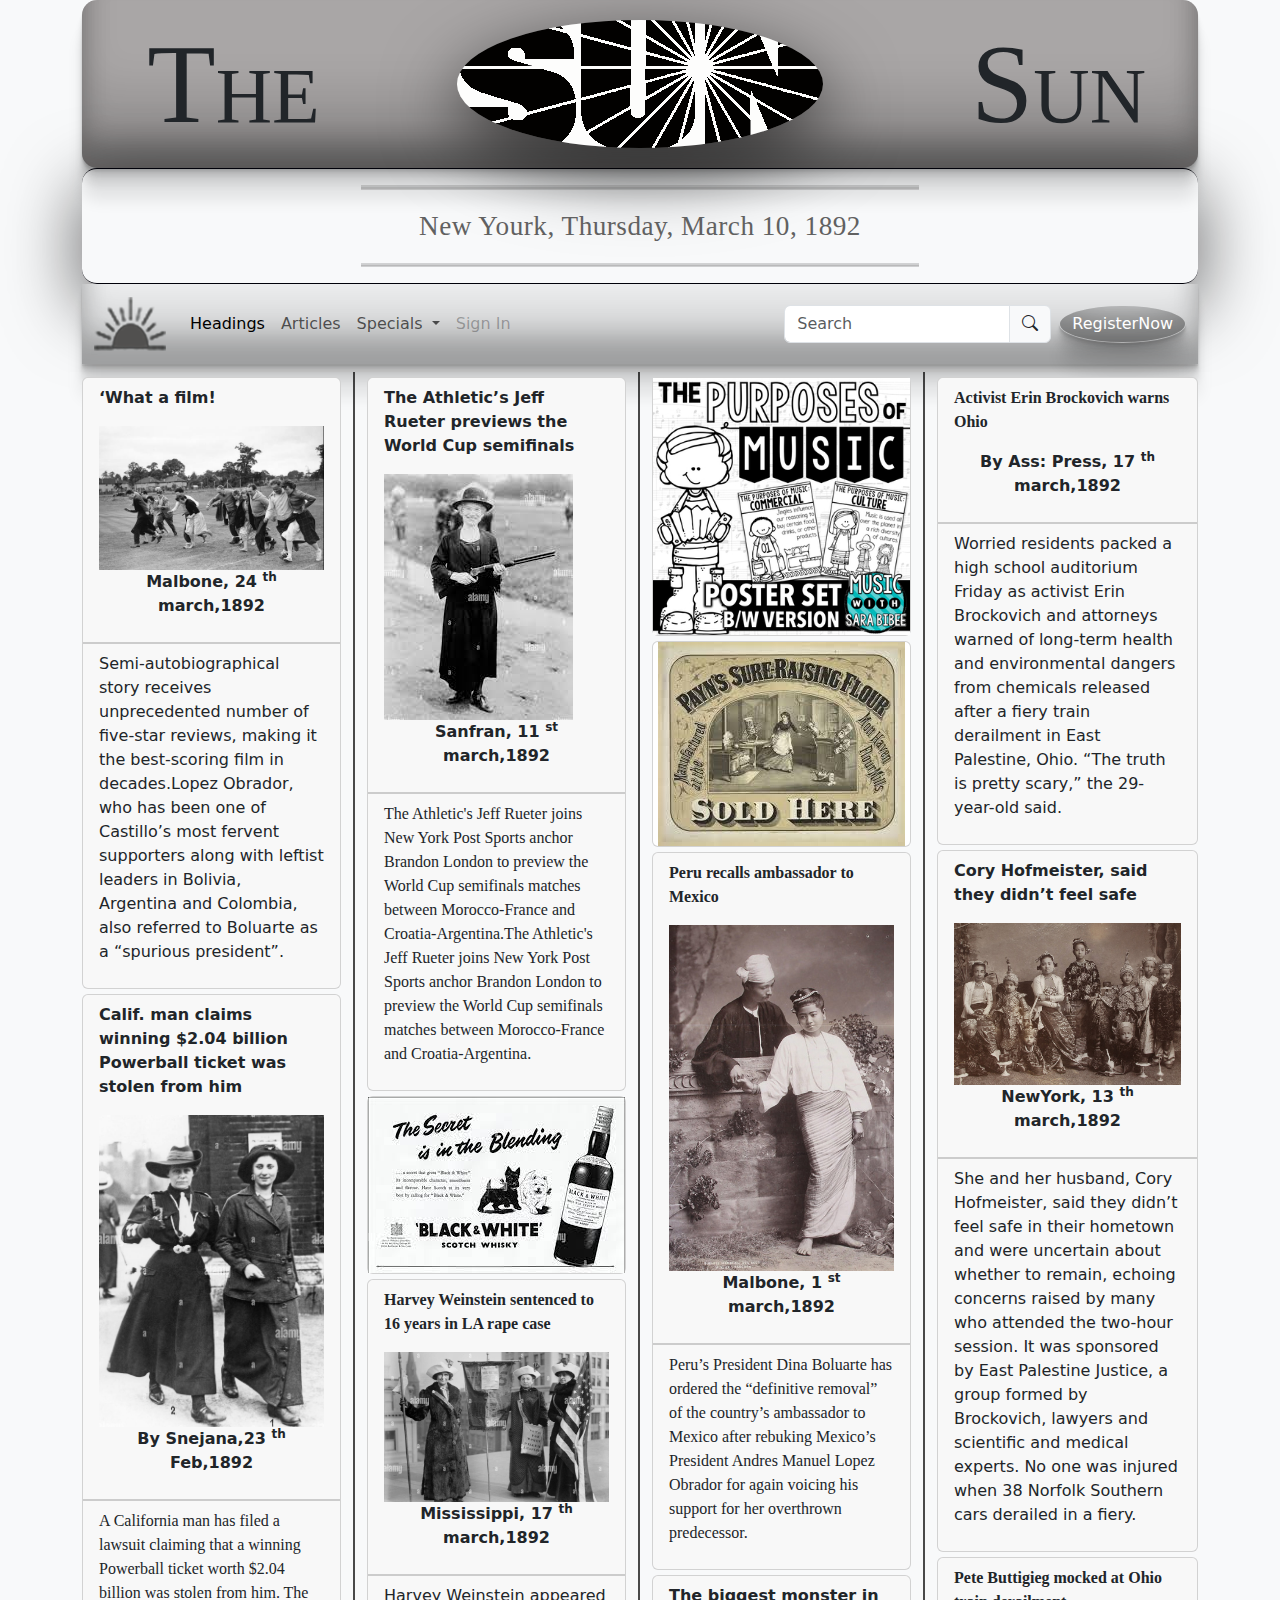
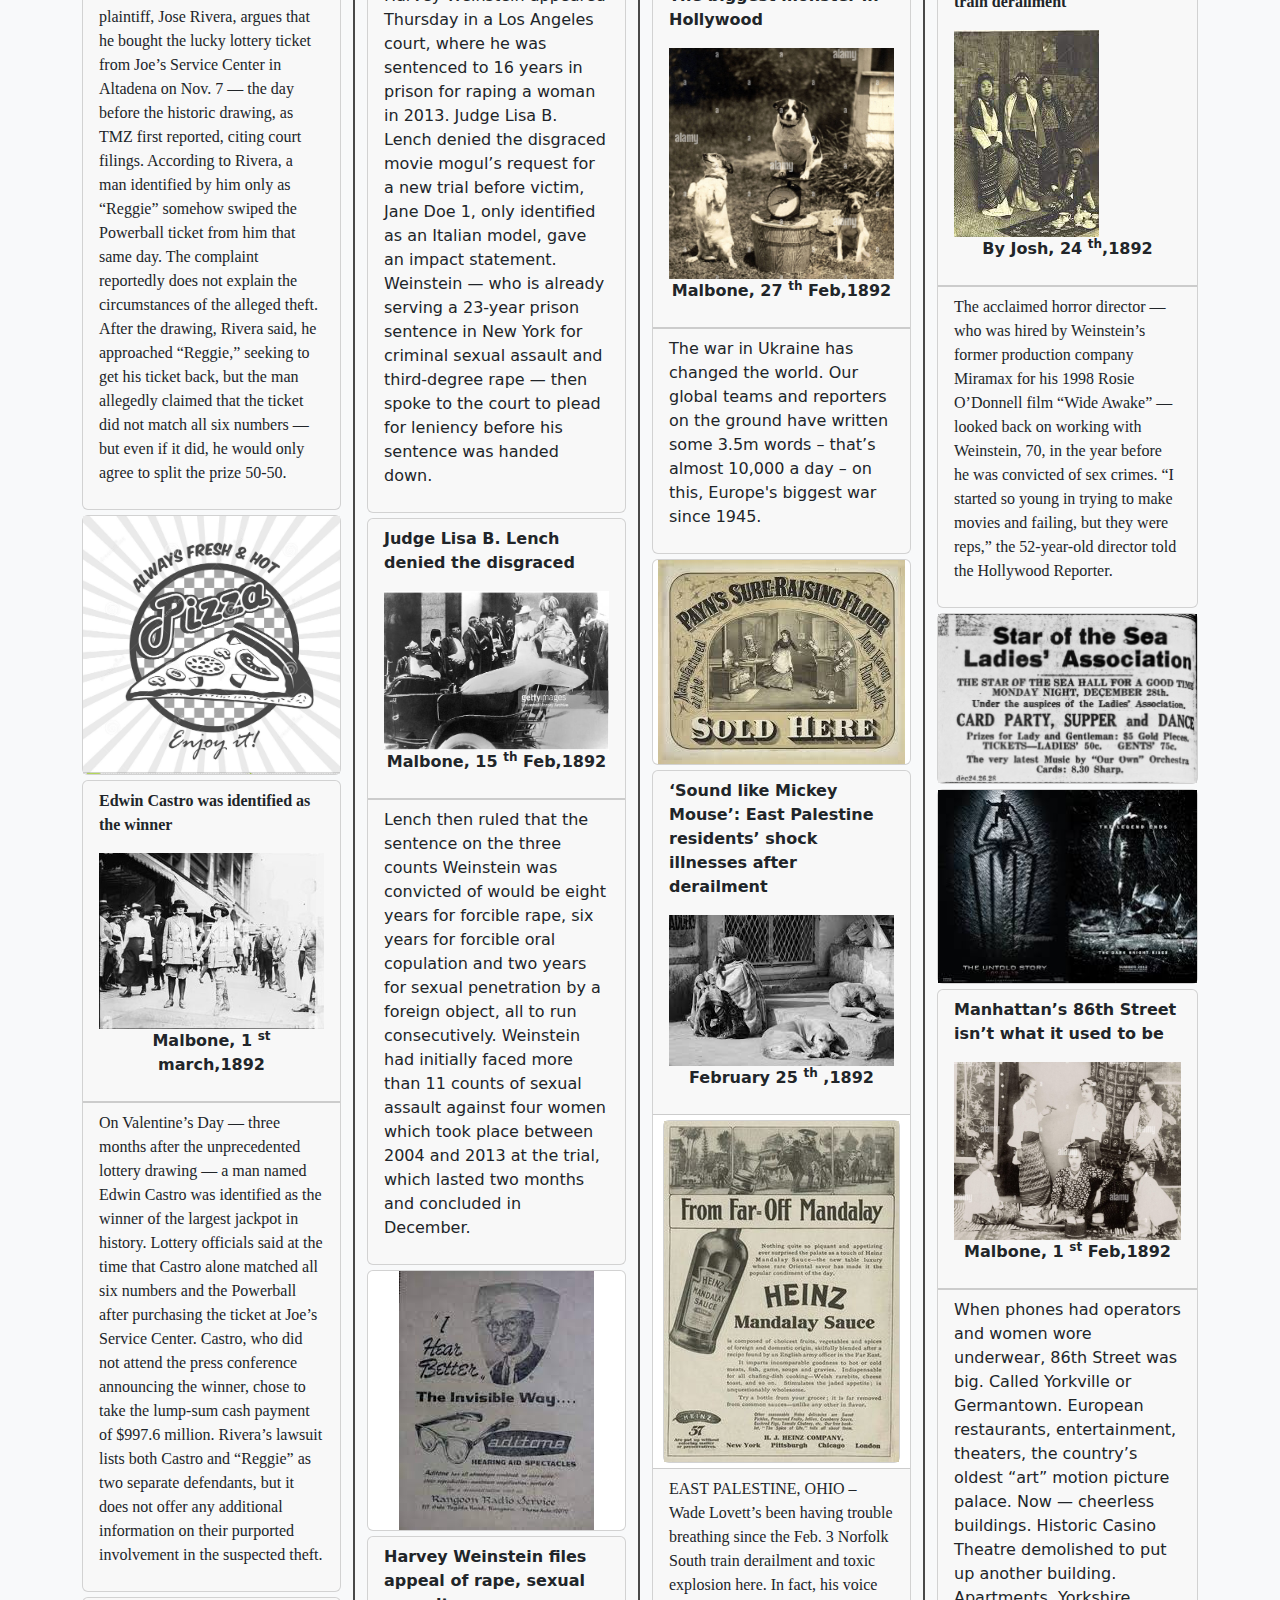
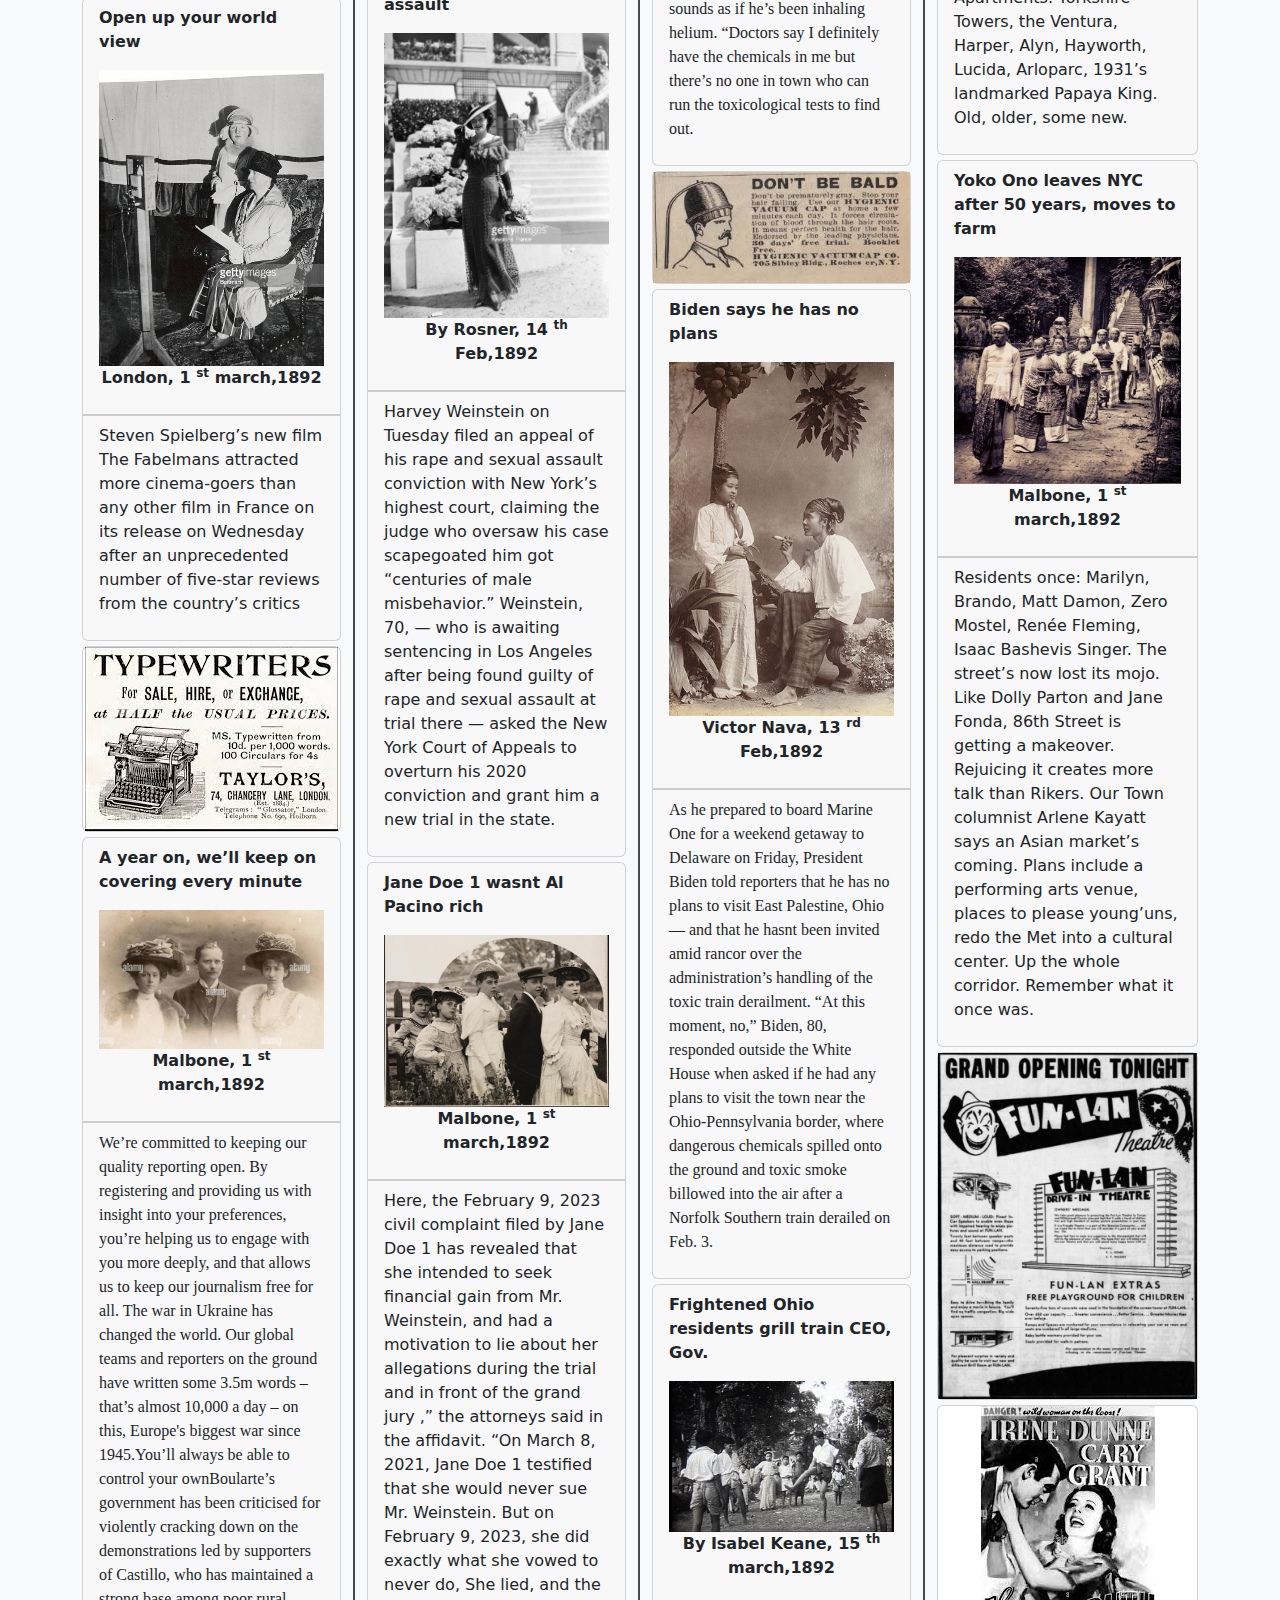
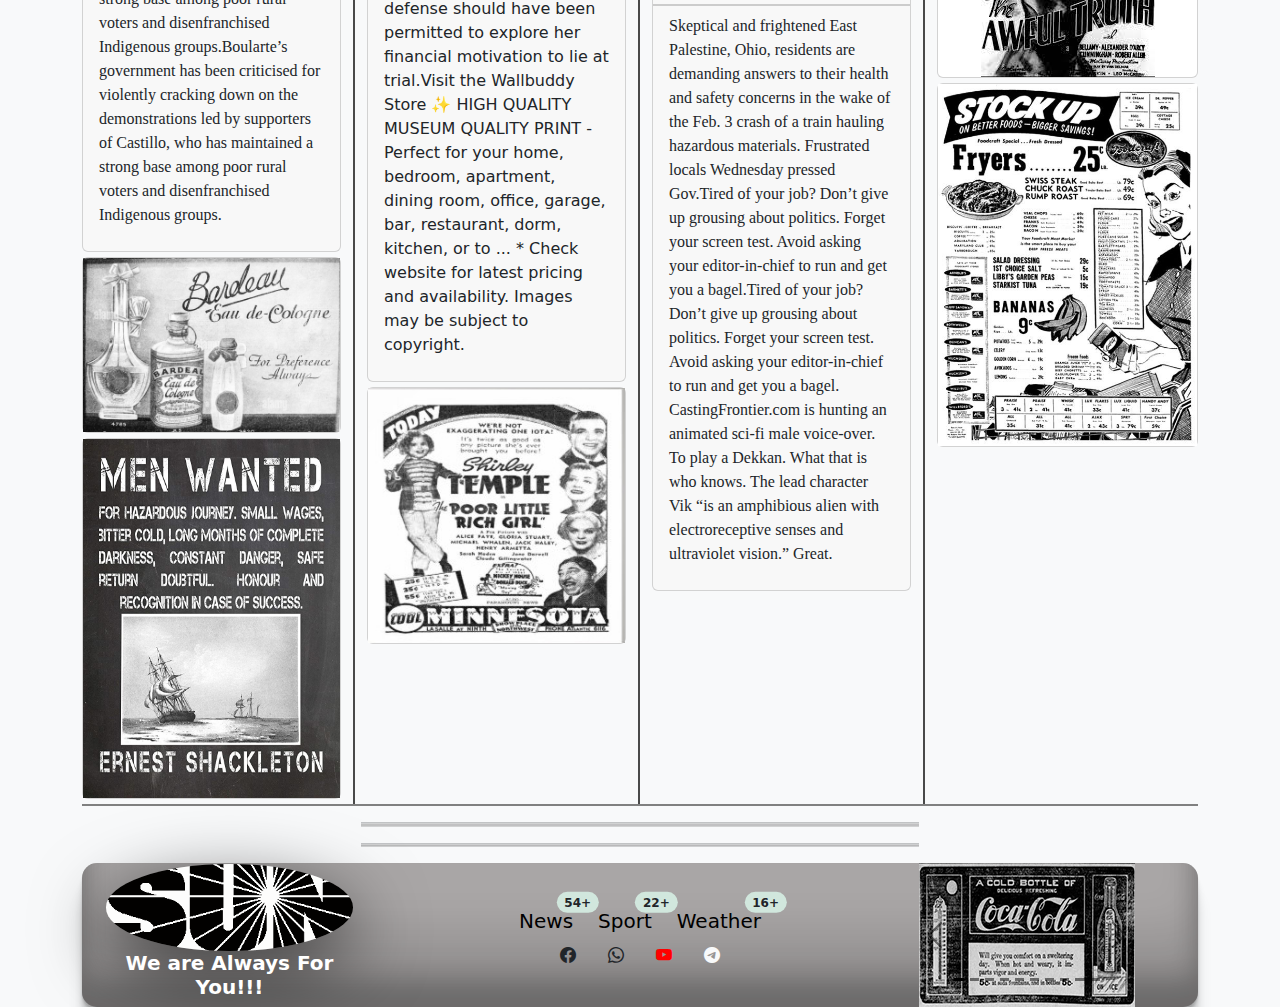
<file: index.html>
<!DOCTYPE html>
<html lang="en">

<head>
    <meta charset="UTF-8">
    <meta http-equiv="X-UA-Compatible" content="IE=edge">
    <meta name="viewport" content="width=device-width, initial-scale=1.0">
    <title>The Sun</title>
    <link rel="stylesheet" href="https://cdn.jsdelivr.net/npm/bootstrap@5.3.0-alpha1/dist/css/bootstrap.min.css">
    <script src="https://cdn.jsdelivr.net/npm/bootstrap@5.3.0-alpha1/dist/js/bootstrap.bundle.min.js"></script>
    <link rel="stylesheet" href="https://cdn.jsdelivr.net/npm/bootstrap-icons@1.10.3/font/bootstrap-icons.css">
    <link rel="stylesheet" href="https://cdnjs.cloudflare.com/ajax/libs/font-awesome/6.3.0/css/all.min.css">
    <link rel="stylesheet" href="style.css">

</head>

<body class="bg-light">
    <div class="container bg-light">
        <header class="text-center d-flex align-items-center justify-content-center">
            <span class="w-25 logo-text ps-4">The</span>
            <div class="w-50 px-2">
                <img src="img/logobgwhite.png" alt="" class="logo img-fluid">
            </div>
            <span class="w-25 logo-text">Sun</span>
        </header>
        <div class="date text-center">

            <hr>
            <span class="py-0"> New Yourk, Thursday, March 10, 1892</span>
            <hr>
        </div>
        <nav class="navbar navbar-expand-lg bg-body-tertiary">
            <div class="container-fluid">
                <a class="navbar-brand" href="#"><img src="img/sun.png" alt=""></a>
                <button class="navbar-toggler" type="button" data-bs-toggle="collapse" data-bs-target="#navbarSupportedContent" aria-controls="navbarSupportedContent" aria-expanded="false" aria-label="Toggle navigation">
                <span class="navbar-toggler-icon text-dark"></span>
              </button>
                <div class="collapse navbar-collapse" id="navbarSupportedContent">
                    <ul class="navbar-nav me-auto mb-2 mb-lg-0">
                        <li class="nav-item">
                            <a class="nav-link active" aria-current="page" href="#">Headings</a>
                        </li>
                        <li class="nav-item">
                            <a class="nav-link" href="#">Articles</a>
                        </li>
                        <li class="nav-item dropdown">
                            <a class="nav-link dropdown-toggle" href="#" role="button" data-bs-toggle="dropdown" aria-expanded="false">
                      Specials
                    </a>
                            <ul class="dropdown-menu">
                                <li><a class="dropdown-item" href="#">Anversities(1851-1860)</a></li>
                                <li><a class="dropdown-item" href="#">Anversities(1861-1870)</a></li>
                                <li><a class="dropdown-item" href="#">Anversities(1871-1880)</a></li>
                                <li><a class="dropdown-item" href="#">Anversities(1881-1890)</a></li>

                                <li>
                                    <hr class="dropdown-divider">
                                </li>
                                <li><a class="dropdown-item" href="#">WarSpecials</a></li>
                            </ul>
                        </li>
                        <li class="nav-item">
                            <a class="nav-link disabled">Sign In</a>
                        </li>
                    </ul>
                    <form class="d-flex" role="search">
                        <div class="input-group me-2">
                            <input class="form-control" type="search" placeholder="Search" aria-label="Search">
                            <label for="" class="input-group-text"><i class="bi bi-search mx-0"></i></label>
                        </div>

                        <button class="btn btn-register" type="submit">RegisterNow</button>
                    </form>
                </div>
            </div>
        </nav>
        <div class="main my-2">
            <div class="row bg-light">
                <div class="col-xl-3 col-lg-4 col-md-6 col-12 column">
                    <div class="card">
                        <div class="card-header">
                            <p>‘What a film!</p>
                            <img src="img/card1.jpg" alt="" class="img-fluid">
                            <p class="text-center fs-6">Malbone, 24
                                <sup>th</sup> march,1892</p>
                        </div>
                        <div class="card-footer">
                            <p>Semi-autobiographical story receives unprecedented number of five-star reviews, making it the best-scoring film in decades.Lopez Obrador, who has been one of Castillo’s most fervent supporters along with leftist leaders in
                                Bolivia, Argentina and Colombia, also referred to Boluarte as a “spurious president”.</p>
                        </div>

                    </div>
                    <div class="card">
                        <div class="card-header">
                            <p>Calif. man claims winning $2.04 billion Powerball ticket was stolen from him </p>
                            <img src="img/card2.jpg" alt="" class="img-fluid">
                            <p class="text-center fs-6">By Snejana,23
                                <sup>th</sup> Feb,1892</p>
                        </div>
                        <div class="card-footer">
                            <p class="font3">A California man has filed a lawsuit claiming that a winning Powerball ticket worth $2.04 billion was stolen from him. The plaintiff, Jose Rivera, argues that he bought the lucky lottery ticket from Joe’s Service Center in
                                Altadena on Nov. 7 — the day before the historic drawing, as TMZ first reported, citing court filings. According to Rivera, a man identified by him only as “Reggie” somehow swiped the Powerball ticket from him that same
                                day. The complaint reportedly does not explain the circumstances of the alleged theft. After the drawing, Rivera said, he approached “Reggie,” seeking to get his ticket back, but the man allegedly claimed that the ticket
                                did not match all six numbers — but even if it did, he would only agree to split the prize 50-50.
                            </p>
                        </div>

                    </div>
                    <div class="card">
                        <img src="img/adv1.jpg" alt="" class="img-fluid">
                    </div>
                    <div class="card">
                        <div class="card-header">
                            <p class="font6"> Edwin Castro was identified as the winner</p>
                            <img src="img/card3.jpg" alt="" class="img-fluid">
                            <p class="text-center fs-6">Malbone, 1
                                <sup>st</sup> march,1892</p>
                        </div>
                        <div class="card-footer">
                            <p class="font12">On Valentine’s Day — three months after the unprecedented lottery drawing — a man named Edwin Castro was identified as the winner of the largest jackpot in history. Lottery officials said at the time that Castro alone matched
                                all six numbers and the Powerball after purchasing the ticket at Joe’s Service Center. Castro, who did not attend the press conference announcing the winner, chose to take the lump-sum cash payment of $997.6 million. Rivera’s
                                lawsuit lists both Castro and “Reggie” as two separate defendants, but it does not offer any additional information on their purported involvement in the suspected theft.
                            </p>
                        </div>

                    </div>
                    <div class="card">
                        <div class="card-header">
                            <p>Open up your world view</p>
                            <img src="img/card4.jpg" alt="" class="img-fluid">
                            <p class="text-center fs-6">London, 1
                                <sup>st</sup> march,1892</p>
                        </div>
                        <div class="card-footer">
                            <p>Steven Spielberg’s new film The Fabelmans attracted more cinema-goers than any other film in France on its release on Wednesday after an unprecedented number of five-star reviews from the country’s critics</p>
                        </div>

                    </div>
                    <div class="card">
                        <img src="img/adv6.jpg" alt="" class="img-fluid">
                    </div>
                    <div class="card">
                        <div class="card-header">
                            <p>A year on, we’ll keep on covering every minute </p>
                            <img src="img/card5.jpg" alt="" class="img-fluid">
                            <p class="text-center fs-6">Malbone, 1
                                <sup>st</sup> march,1892</p>
                        </div>
                        <div class="card-footer">
                            <p class="font4">We’re committed to keeping our quality reporting open. By registering and providing us with insight into your preferences, you’re helping us to engage with you more deeply, and that allows us to keep our journalism free for
                                all. The war in Ukraine has changed the world. Our global teams and reporters on the ground have written some 3.5m words – that’s almost 10,000 a day – on this, Europe's biggest war since 1945.You’ll always be able to control
                                your ownBoularte’s government has been criticised for violently cracking down on the demonstrations led by supporters of Castillo, who has maintained a strong base among poor rural voters and disenfranchised Indigenous
                                groups.Boularte’s government has been criticised for violently cracking down on the demonstrations led by supporters of Castillo, who has maintained a strong base among poor rural voters and disenfranchised Indigenous groups.</p>
                        </div>

                    </div>
                    <div class="card">
                        <img src="img/lastadv.jpg" alt="" class="img-fluid">
                    </div>
                    <div class="card">
                        <img src="img/adv11.jpg" alt="" class="img-fluid">
                    </div>

                </div>
                <div class="col-xl-3 col-lg-4 col-md-6 col-12 column">
                    <div class="card">
                        <div class="card-header">
                            <p>The Athletic&#8217;s Jeff Rueter previews the World Cup semifinals</p>
                            <img src="img/card6.jpg" alt="" class="img-fluid">
                            <p class="text-center fs-6">Sanfran, 11
                                <sup>st</sup> march,1892</p>
                        </div>
                        <div class="card-footer">
                            <p class="font3">The Athletic's Jeff Rueter joins New York Post Sports anchor Brandon London to preview the World Cup semifinals matches between Morocco-France and Croatia-Argentina.The Athletic's Jeff Rueter joins New York Post Sports anchor
                                Brandon London to preview the World Cup semifinals matches between Morocco-France and Croatia-Argentina.
                            </p>
                        </div>

                    </div>
                    <div class="card">
                        <img src="img/adv2.jpg" alt="" class="img-fluid">
                    </div>
                    <div class="card">
                        <div class="card-header">
                            <p class="font6">Harvey Weinstein sentenced to 16 years in LA rape case</p>
                            <img src="img/card7.jpg" alt="" class="img-fluid">
                            <p class="text-center fs-6">Mississippi, 17
                                <sup>th</sup> march,1892</p>
                        </div>
                        <div class="card-footer">
                            <p>Harvey Weinstein appeared Thursday in a Los Angeles court, where he was sentenced to 16 years in prison for raping a woman in 2013. Judge Lisa B. Lench denied the disgraced movie mogul’s request for a new trial before victim,
                                Jane Doe 1, only identified as an Italian model, gave an impact statement. Weinstein — who is already serving a 23-year prison sentence in New York for criminal sexual assault and third-degree rape — then spoke to the court
                                to plead for leniency before his sentence was handed down.
                            </p>
                        </div>

                    </div>
                    <div class="card">
                        <div class="card-header">
                            <p>Judge Lisa B. Lench denied the disgraced</p>
                            <img src="img/card8.jpg" alt="" class="img-fluid">
                            <p class="text-center fs-6">Malbone, 15
                                <sup>th</sup> Feb,1892</p>
                        </div>
                        <div class="card-footer">
                            <p>Lench then ruled that the sentence on the three counts Weinstein was convicted of would be eight years for forcible rape, six years for forcible oral copulation and two years for sexual penetration by a foreign object, all
                                to run consecutively. Weinstein had initially faced more than 11 counts of sexual assault against four women which took place between 2004 and 2013 at the trial, which lasted two months and concluded in December.</p>
                        </div>

                    </div>
                    <div class="card">
                        <img src="img/myanadv2.jpg" alt="" class="img-fluid">
                    </div>
                    <div class="card">
                        <div class="card-header">
                            <p>Harvey Weinstein files appeal of rape, sexual assault </p>
                            <img src="img/card9.jpg" alt="" class="img-fluid">
                            <p class="text-center fs-6">By Rosner, 14
                                <sup>th</sup> Feb,1892</p>
                        </div>
                        <div class="card-footer">
                            <p>Harvey Weinstein on Tuesday filed an appeal of his rape and sexual assault conviction with New York’s highest court, claiming the judge who oversaw his case scapegoated him got “centuries of male misbehavior.” Weinstein, 70,
                                — who is awaiting sentencing in Los Angeles after being found guilty of rape and sexual assault at trial there — asked the New York Court of Appeals to overturn his 2020 conviction and grant him a new trial in the state.
                            </p>
                        </div>

                    </div>
                    <div class="card">
                        <div class="card-header">
                            <p>Jane Doe 1 wasnt Al Pacino rich</p>
                            <img src="img/card10.jpg" alt="" class="img-fluid">
                            <p class="text-center fs-6">Malbone, 1
                                <sup>st</sup> march,1892</p>
                        </div>
                        <div class="card-footer">
                            <p>Here, the February 9, 2023 civil complaint filed by Jane Doe 1 has revealed that she intended to seek financial gain from Mr. Weinstein, and had a motivation to lie about her allegations during the trial and in front of the
                                grand jury ,” the attorneys said in the affidavit. “On March 8, 2021, Jane Doe 1 testified that she would never sue Mr. Weinstein. But on February 9, 2023, she did exactly what she vowed to never do, She lied, and the defense
                                should have been permitted to explore her financial motivation to lie at trial.Visit the Wallbuddy Store ✨ HIGH QUALITY MUSEUM QUALITY PRINT - Perfect for your home, bedroom, apartment, dining room, office, garage, bar,
                                restaurant, dorm, kitchen, or to ... * Check website for latest pricing and availability. Images may be subject to copyright.

                            </p>
                        </div>

                    </div>
                    <div class="card">
                        <img src="img/adv3].jpg" alt="" class="img-fluid">
                    </div>

                </div>
                <div class="col-xl-3 col-lg-4 col-md-6 col-12 column">
                    <div class="card">
                        <img src="img/adv4.jpg" alt="" class="img-fluid">
                    </div>
                    <div class="card">
                        <img src="img/adv8.jpg" alt="" class="img-fluid">
                    </div>
                    <div class="card">
                        <div class="card-header">
                            <p class="font5">Peru recalls ambassador to Mexico </p>
                            <img src="img/card16.jpg" alt="" class="img-fluid">
                            <p class="text-center fs-6">Malbone, 1
                                <sup>st</sup> march,1892</p>
                        </div>
                        <div class="card-footer">
                            <p class="font1">Peru’s President Dina Boluarte has ordered the “definitive removal” of the country’s ambassador to Mexico after rebuking Mexico’s President Andres Manuel Lopez Obrador for again voicing his support for her overthrown predecessor.</p>
                        </div>

                    </div>
                    <div class="card">
                        <div class="card-header">
                            <p>The biggest monster in Hollywood</p>
                            <img src="img/card12.jpg" alt="" class="img-fluid">
                            <p class="text-center fs-6">Malbone, 27
                                <sup>th</sup> Feb,1892</p>
                        </div>
                        <div class="card-footer">
                            <p>The war in Ukraine has changed the world. Our global teams and reporters on the ground have written some 3.5m words – that’s almost 10,000 a day – on this, Europe's biggest war since 1945.</p>
                        </div>

                    </div>
                    <div class="card">
                        <img src="img/adv8.jpg" alt="" class="img-fluid">
                    </div>
                    <div class="card">
                        <div class="card-header">
                            <p>‘Sound like Mickey Mouse’: East Palestine residents’ shock illnesses after derailment </p>
                            <img src="img/card13.jpg" alt="" class="img-fluid">
                            <p class="text-center fs-6">February 25
                                <sup>th</sup> ,1892</p>
                        </div>
                        <div class="card">
                            <img src="img/myanadv1.jpg" alt="" class="img-fluid">
                        </div>
                        <div class="card-footer">
                            <p class="font11">EAST PALESTINE, OHIO – Wade Lovett’s been having trouble breathing since the Feb. 3 Norfolk South train derailment and toxic explosion here. In fact, his voice sounds as if he’s been inhaling helium. “Doctors say I definitely
                                have the chemicals in me but there’s no one in town who can run the toxicological tests to find out.</p>
                        </div>

                    </div>
                    <div class="card">
                        <img src="img/adv7.jpg" alt="" class="img-fluid">
                    </div>
                    <div class="card">
                        <div class="card-header">
                            <p>Biden says he has no plans</p>
                            <img src="img/card14.jpg" alt="" class="img-fluid">
                            <p class="text-center fs-6"> Victor Nava, 13
                                <sup>rd</sup> Feb,1892</p>
                        </div>
                        <div class="card-footer">
                            <p class="font2">As he prepared to board Marine One for a weekend getaway to Delaware on Friday, President Biden told reporters that he has no plans to visit East Palestine, Ohio — and that he hasnt been invited amid rancor over the administration’s
                                handling of the toxic train derailment. “At this moment, no,” Biden, 80, responded outside the White House when asked if he had any plans to visit the town near the Ohio-Pennsylvania border, where dangerous chemicals spilled
                                onto the ground and toxic smoke billowed into the air after a Norfolk Southern train derailed on Feb. 3.</p>
                        </div>

                    </div>
                    <div class="card">
                        <div class="card-header">
                            <p>Frightened Ohio residents grill train CEO, Gov. </p>
                            <img src="img/card15.jpg" alt="" class="img-fluid">
                            <p class="text-center fs-6"> By Isabel Keane, 15
                                <sup>th</sup> march,1892</p>
                        </div>
                        <div class="card-footer">
                            <p class="font3">Skeptical and frightened East Palestine, Ohio, residents are demanding answers to their health and safety concerns in the wake of the Feb. 3 crash of a train hauling hazardous materials. Frustrated locals Wednesday pressed
                                Gov.Tired of your job? Don’t give up grousing about politics. Forget your screen test. Avoid asking your editor-in-chief to run and get you a bagel.Tired of your job? Don’t give up grousing about politics. Forget your screen
                                test. Avoid asking your editor-in-chief to run and get you a bagel. CastingFrontier.com is hunting an animated sci-fi male voice-over. To play a Dekkan. What that is who knows. The lead character Vik “is an amphibious alien
                                with electroreceptive senses and ultraviolet vision.” Great.
                            </p>
                        </div>

                    </div>

                </div>
                <div class="col-xl-3 col-lg-4 col-md-6 col-12 column">
                    <div class="card">
                        <div class="card-header">
                            <p class="font5">Activist Erin Brockovich warns Ohio </p>
                            <p class="text-center fs-6">By Ass: Press, 17
                                <sup>th</sup> march,1892</p>
                        </div>
                        <div class="card-footer">
                            <p>Worried residents packed a high school auditorium Friday as activist Erin Brockovich and attorneys warned of long-term health and environmental dangers from chemicals released after a fiery train derailment in East Palestine,
                                Ohio. “The truth is pretty scary,” the 29-year-old said.
                            </p>
                        </div>

                    </div>
                    <div class="card">
                        <div class="card-header">
                            <p>Cory Hofmeister, said they didn’t feel safe </p>
                            <img src="img/card17.jpg" alt="" class="img-fluid">
                            <p class="text-center fs-6">NewYork, 13
                                <sup>th</sup> march,1892</p>
                        </div>
                        <div class="card-footer">
                            <p>She and her husband, Cory Hofmeister, said they didn’t feel safe in their hometown and were uncertain about whether to remain, echoing concerns raised by many who attended the two-hour session. It was sponsored by East Palestine
                                Justice, a group formed by Brockovich, lawyers and scientific and medical experts. No one was injured when 38 Norfolk Southern cars derailed in a fiery.
                            </p>
                        </div>

                    </div>
                    <div class="card">
                        <div class="card-header">
                            <p class="font8">Pete Buttigieg mocked at Ohio train derailment </p>
                            <img src="img/card18.jpg" alt="" class="img-fluid">
                            <p class="text-center fs-6">By Josh, 24
                                <sup>th</sup>,1892</p>
                        </div>
                        <div class="card-footer">
                            <p class="font12">The acclaimed horror director — who was hired by Weinstein’s former production company Miramax for his 1998 Rosie O’Donnell film “Wide Awake” — looked back on working with Weinstein, 70, in the year before he was convicted
                                of sex crimes. “I started so young in trying to make movies and failing, but they were reps,” the 52-year-old director told the Hollywood Reporter.
                            </p>
                        </div>

                    </div>
                    <div class="card">
                        <img src="img/myanadv3.jpg" alt="" class="img-fluid">
                    </div>
                    <div class="card">
                        <img src="img/movie1.jpg" alt="" class="img-fluid">
                    </div>
                    <div class="card">
                        <div class="card-header">
                            <p>Manhattan’s 86th Street isn’t what it used to be </p>
                            <img src="img/card19.jpg" alt="" class="img-fluid">
                            <p class="text-center fs-6">Malbone, 1
                                <sup>st</sup> Feb,1892</p>
                        </div>
                        <div class="card-footer">
                            <p>When phones had operators and women wore underwear, 86th Street was big. Called Yorkville or Germantown. European restaurants, entertainment, theaters, the country’s oldest “art” motion picture palace. Now — cheerless buildings.
                                Historic Casino Theatre demolished to put up another building. Apartments. Yorkshire Towers, the Ventura, Harper, Alyn, Hayworth, Lucida, Arloparc, 1931’s landmarked Papaya King. Old, older, some new.</p>
                        </div>

                    </div>
                    <div class="card">
                        <div class="card-header">
                            <p>Yoko Ono leaves NYC after 50 years, moves to farm </p>
                            <img src="img/card20.jpg" alt="" class="img-fluid">
                            <p class="text-center fs-6">Malbone, 1
                                <sup>st</sup> march,1892</p>
                        </div>
                        <div class="card-footer">
                            <p>Residents once: Marilyn, Brando, Matt Damon, Zero Mostel, Renée Fleming, Isaac Bashevis Singer. The street’s now lost its mojo. Like Dolly Parton and Jane Fonda, 86th Street is getting a makeover. Rejuicing it creates more
                                talk than Rikers. Our Town columnist Arlene Kayatt says an Asian market’s coming. Plans include a performing arts venue, places to please young’uns, redo the Met into a cultural center. Up the whole corridor. Remember what
                                it once was.
                            </p>
                        </div>

                    </div>
                    <div class="card">
                        <img src="img/adv9.png" alt="" class="img-fluid">
                    </div>

                    <div class="card">
                        <img src="img/movie2.jpg" alt="" class="img-fluid">
                    </div>
                    <div class="card">
                        <img src="img/adv10.jpg" alt="" class="img-fluid">
                    </div>

                </div>
            </div>
        </div>
        <hr>
        <hr>

        <footer class="w-100 text-center d-flex align-items-center justify-content-center">
            <div class="footer-left mx-3">
                <div class="w-100 px-2">
                    <img src="img/logobgwhite.png" alt="" class="logo img-fluid">
                    <h5 class="text-white fw-bold">We are Always For You!!!</h5>
                </div>
            </div>
            <div class="footer-center mx-auto w-50 text-center d-md-inline-block d-none justify-content-center align-items-center">

                <div class="btn-group" role="group" aria-label="Button group with nested dropdown">
                    <button type="button" class="btn position-relative footer-btn">
                        <h5 class="mb-1">
                            News
                        </h5>
                        <span class="badge bg-success-subtle text-dark rounded-pill position-absolute translate-middle">
                            54+
                        </span>
                    </button>
                    <button type="button" class="btn position-relative footer-btn">
                        <h5 class="mb-1">
                            Sport
                        </h5>
                        <span class="badge bg-success-subtle text-dark rounded-pill position-absolute translate-middle">
                            22+
                        </span>
                    </button>
                    <button type="button" class="btn position-relative footer-btn">
                        <h5 class="mb-1">
                            Weather
                        </h5>
                        <span class="badge bg-success-subtle text-dark rounded-pill position-absolute translate-middle">
                           16+
                        </span>
                    </button>

                </div>

                <div class="d-flex align-items-center justify-content-center">
                    <a href="#" class="contact-link"><i class="bi bi-facebook text-dark py-4 px-3"></i></a>
                    <a href="#" class="contact-link"><i class="bi bi-whatsapp text-dark py-4 px-3"></i></a>
                    <a href="#" class="contact-link"><i class="bi bi-youtube text-red py-4 px-3"></i></a>
                    <a href="#" class="contact-link"><i class="bi bi-telegram text-light py-4 px-3"></i></a>
                </div>
            </div>

            <div class="footer-right mx-3 w-25 d-md-flex d-none">
                <div id="news" class="carousel carousel-fade carousel-dark" data-bs-ride="carousel">
                    <div class="carousel-indicators">
                        <button type="button" data-bs-target="#news" data-bs-slide-to="0" class="active" aria-current="true" aria-label="Slide 1"></button>
                        <button type="button" data-bs-target="#news" data-bs-slide-to="1" aria-label="Slide 2"></button>
                        <button type="button" data-bs-target="#news" data-bs-slide-to="2" aria-label="Slide 3"></button>
                        <button type="button" data-bs-target="#news" data-bs-slide-to="3" aria-label="Slide 4"></button>
                        <button type="button" data-bs-target="#news" data-bs-slide-to="4" aria-label="Slide 5"></button>
                        <button type="button" data-bs-target="#news" data-bs-slide-to="5" aria-label="Slide 6"></button>
                        <button type="button" data-bs-target="#news" data-bs-slide-to="6" aria-label="Slide 7"></button>
                        <button type="button" data-bs-target="#news" data-bs-slide-to="7" aria-label="Slide 8"></button>
                        <button type="button" data-bs-target="#news" data-bs-slide-to="8" aria-label="Slide 9"></button>
                        <button type="button" data-bs-target="#news" data-bs-slide-to="9" aria-label="Slide 10"></button>
                    </div>
                    <div class="carousel-inner">
                        <div class="carousel-item active" data-bs-interval="1000">
                            <img src="img/caroseul-2.jpg" class="d-block w-100" alt="...">
                            <div class="carousel-caption d-none d-md-block">

                            </div>
                        </div>
                        <div class="carousel-item" data-bs-interval="1000">
                            <img src="img/caroseul-3.jpg" class="d-block w-100" alt="...">
                            <div class="carousel-caption d-none d-md-block">

                            </div>
                        </div>
                        <div class="carousel-item" data-bs-interval="1000">
                            <img src="img/caroseul-1.jpg" class="d-block w-100" alt="...">
                            <div class="carousel-caption d-none d-md-block">

                            </div>
                        </div>
                        <div class="carousel-item" data-bs-interval="1000">
                            <img src="img/caroseul-4.jpg" class="d-block w-100" alt="...">
                            <div class="carousel-caption d-none d-md-block">
                            </div>
                        </div>
                        <div class="carousel-item" data-bs-interval="1000">
                            <img src="img/adv12.jpg" class="d-block w-100" alt="...">
                            <div class="carousel-caption d-none d-md-block">
                            </div>
                        </div>
                        <div class="carousel-item" data-bs-interval="1000">
                            <img src="img/adv13.jpg" class="d-block w-100" alt="...">
                            <div class="carousel-caption d-none d-md-block">
                            </div>
                        </div>
                        <div class="carousel-item" data-bs-interval="1000">
                            <img src="img/adv14.jpg" class="d-block w-100" alt="...">
                            <div class="carousel-caption d-none d-md-block">
                            </div>
                        </div>
                        <div class="carousel-item" data-bs-interval="1000">
                            <img src="img/adv15.jpg" class="d-block w-100" alt="...">
                            <div class="carousel-caption d-none d-md-block">
                            </div>
                        </div>
                        <div class="carousel-item" data-bs-interval="1000">
                            <img src="img/adv16.jpg" class="d-block w-100" alt="...">
                            <div class="carousel-caption d-none d-md-block">
                            </div>
                        </div>
                        <div class="carousel-item" data-bs-interval="1000">
                            <img src="img/adv17.jpg" class="d-block w-100" alt="...">
                            <div class="carousel-caption d-none d-md-block">
                            </div>
                        </div>

                    </div>
                    <button class="carousel-control-prev" type="button" data-bs-target="#news" data-bs-slide="prev">
                      <span class="carousel-control-prev-icon" aria-hidden="true"></span>
                      <span class="visually-hidden">Previous</span>
                    </button>
                    <button class="carousel-control-next" type="button" data-bs-target="#news" data-bs-slide="next">
                      <span class="carousel-control-next-icon" aria-hidden="true"></span>
                      <span class="visually-hidden">Next</span>
                    </button>
                </div>

            </div>
        </footer>
    </div>


</body>

</html>
</file>
<file: style.css>
* {
    padding: 0;
    margin: 0;
}

.font1 {
    font-family: 'Agency FB';
}

.font2 {
    font-family: 'Vijaya';
}

.font3 {
    font-family: 'Blackadder ITC';
}

.font4 {
    font-family: 'Gill Sans Nova Cond Lt';
}

.font5 {
    font-family: 'Musicals';
}

.font6 {
    font-family: 'Bauhaus 93';
}

.font7 {
    font-family: 'Broadway';
}

.font8 {
    font-family: 'Curlz MT';
}

.font9 {
    font-family: 'Gill Sans Nova Cond Ultra Bold';
}

.font10 {
    font-family: 'Kristen ITC';
}

.font11 {
    font-family: 'Berlin Sans FB';
}

.font12 {
    font-family: 'Agency FB';
}

.text-red {
    color: red;
}

.badge {
    top: 8px;
    right: -35px;
}

.footer-btn {
    transition: 1s;
    color: black;
}

.footer-btn:hover {
    background-color: rgb(2, 2, 77);
    color: white;
}

.main {
    border-bottom: 2px solid gray;
}

header,
footer {
    background-color: rgb(169, 166, 166);
    box-shadow: rgba(0, 0, 0, 0.17) 0px -23px 25px 0px inset, rgba(0, 0, 0, 0.15) 0px -36px 30px 0px inset, rgba(0, 0, 0, 0.1) 0px -79px 40px 0px inset, rgba(0, 0, 0, 0.06) 0px 2px 1px, rgba(0, 0, 0, 0.09) 0px 4px 2px, rgba(0, 0, 0, 0.09) 0px 8px 4px, rgba(0, 0, 0, 0.09) 0px 16px 8px, rgba(0, 0, 0, 0.09) 0px 32px 16px;
    border-radius: 15px;
}

.btn-register {
    box-shadow: rgba(0, 0, 0, 0.17) 0px -23px 25px 0px inset, rgba(0, 0, 0, 0.15) 0px -36px 30px 0px inset, rgba(0, 0, 0, 0.1) 0px -79px 40px 0px inset, rgba(0, 0, 0, 0.06) 0px 2px 1px, rgba(0, 0, 0, 0.09) 0px 4px 2px, rgba(0, 0, 0, 0.09) 0px 8px 4px, rgba(0, 0, 0, 0.09) 0px 16px 8px, rgba(0, 0, 0, 0.09) 0px 32px 16px;
    transition: 1s;
    color: white;
    border-radius: 100%;
}

.btn-register:hover {
    box-shadow: rgba(0, 0, 0, 0.35) 0px 5px 15px;
    color: black;
}

.logo-text {
    font-family: 'Showboat';
    font-variant: small-caps;
    /* -webkit-text-stroke-color: rgb(12, 11, 11);
    -webkit-text-stroke-width: 0.7px; */
}

.logo {
    /* border: 1px solid gray; */
    box-shadow: rgba(0, 0, 0, 0.56) 0px 22px 70px 4px;
    border-radius: 65%;
}

.date {
    box-shadow: rgba(0, 0, 0, 0.56) 0px 22px 70px 4px;
    border-radius: 15px;
    border-bottom: 1px solid rgb(0, 0, 9);
    border-top: 1px solid rgb(0, 0, 9);
    font-family: 'Sundoes';
    letter-spacing: 0.5px;
    color: rgb(97, 97, 97);
}

hr {
    width: 50%;
    margin-left: 25%;
    background-image: linear-gradient(gray, black, gray);
}

.navbar-brand {
    font-family: 'Gruvilicious';
}

.navbar {
    color: gray;
    box-shadow: rgba(0, 0, 0, 0.17) 0px -23px 25px 0px inset, rgba(0, 0, 0, 0.15) 0px -36px 30px 0px inset, rgba(0, 0, 0, 0.1) 0px -79px 40px 0px inset, rgba(0, 0, 0, 0.06) 0px 2px 1px, rgba(0, 0, 0, 0.09) 0px 4px 2px, rgba(0, 0, 0, 0.09) 0px 8px 4px, rgba(0, 0, 0, 0.09) 0px 16px 8px, rgba(0, 0, 0, 0.09) 0px 32px 16px;
}

.card-header:first-child {
    font-weight: bold;
}

.card {
    margin: 5px 0px;
    align-items: center;
    justify-content: center;
}

.contact-link {
    transition: 1s;
}

.contact-link:hover {
    font-size: 1.5rem;
}

@media screen and ( min-width: 1200px) {
    .logo-text {
        font-size: 7rem;
    }
    .date {
        font-size: 1.7rem;
    }
    hr {
        height: 0.3rem;
    }
    .column:nth-child(1) {
        border-right: 2px solid rgb(73, 73, 73);
    }
    .column:nth-child(2) {
        border-right: 2px solid rgb(73, 73, 73);
    }
    .column:nth-child(3) {
        border-right: 2px solid rgb(73, 73, 73);
    }
    .footer-left {
        width: 25%;
    }
}

@media screen and ( max-width: 1199px) and (min-width: 993px) {
    .logo-text {
        font-size: 5rem;
    }
    .date {
        font-size: 1.5rem;
    }
    hr {
        height: 0.2rem;
    }
    .column:nth-child(1) {
        border-right: 2px solid rgb(73, 73, 73);
    }
    .column:nth-child(2) {
        border-right: 2px solid rgb(73, 73, 73);
    }
    .footer-left {
        width: 25%;
    }
}

@media screen and ( max-width: 992px) and (min-width: 769px) {
    .logo-text {
        font-size: 5rem;
    }
    .date {
        font-size: 1.5rem;
    }
    hr {
        height: 0.2rem;
    }
    .column:nth-child(1) {
        border-right: 2px solid rgb(73, 73, 73);
    }
    .footer-left {
        width: 25%;
    }
}

@media screen and ( max-width: 768px) {
    .logo-text {
        font-size: 2rem;
    }
    .date {
        font-size: 1rem;
    }
    hr {
        height: 0.1rem;
    }
    .footer-left {
        width: 90%;
    }
}
</file>
